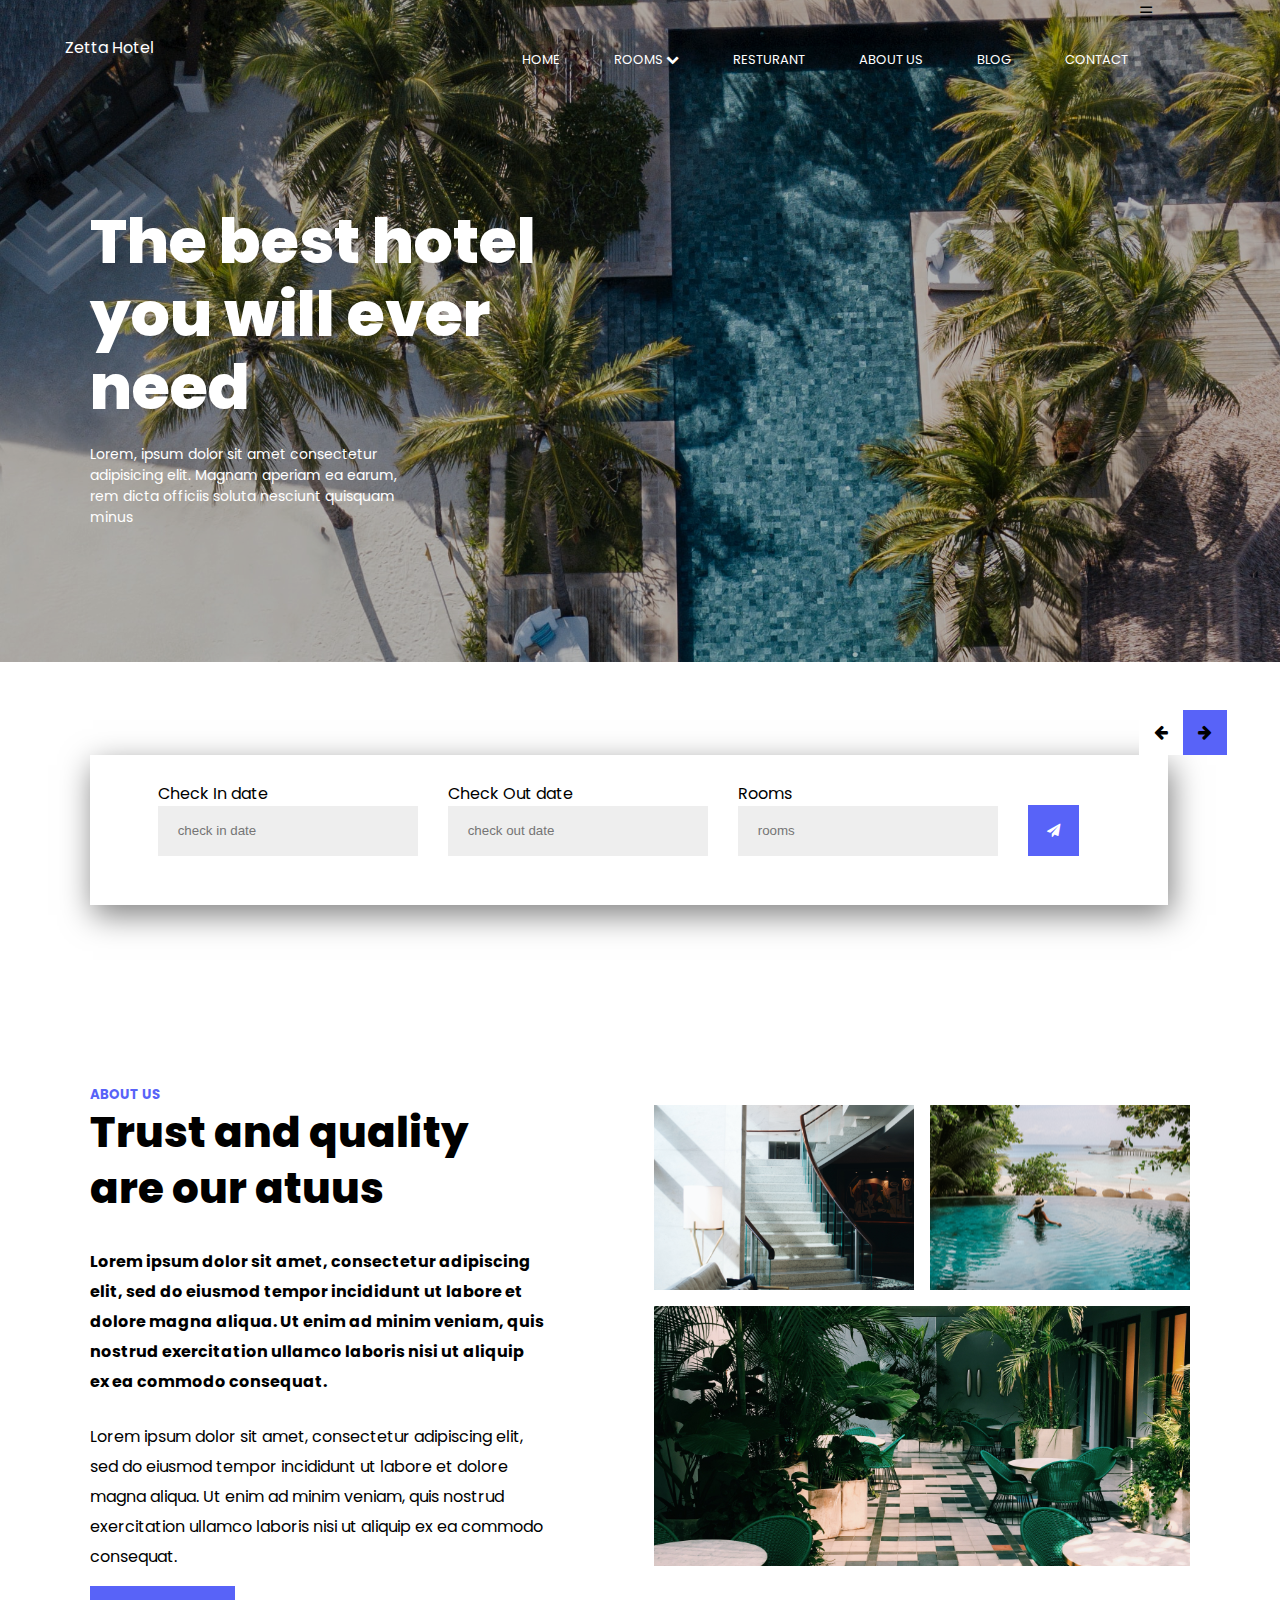
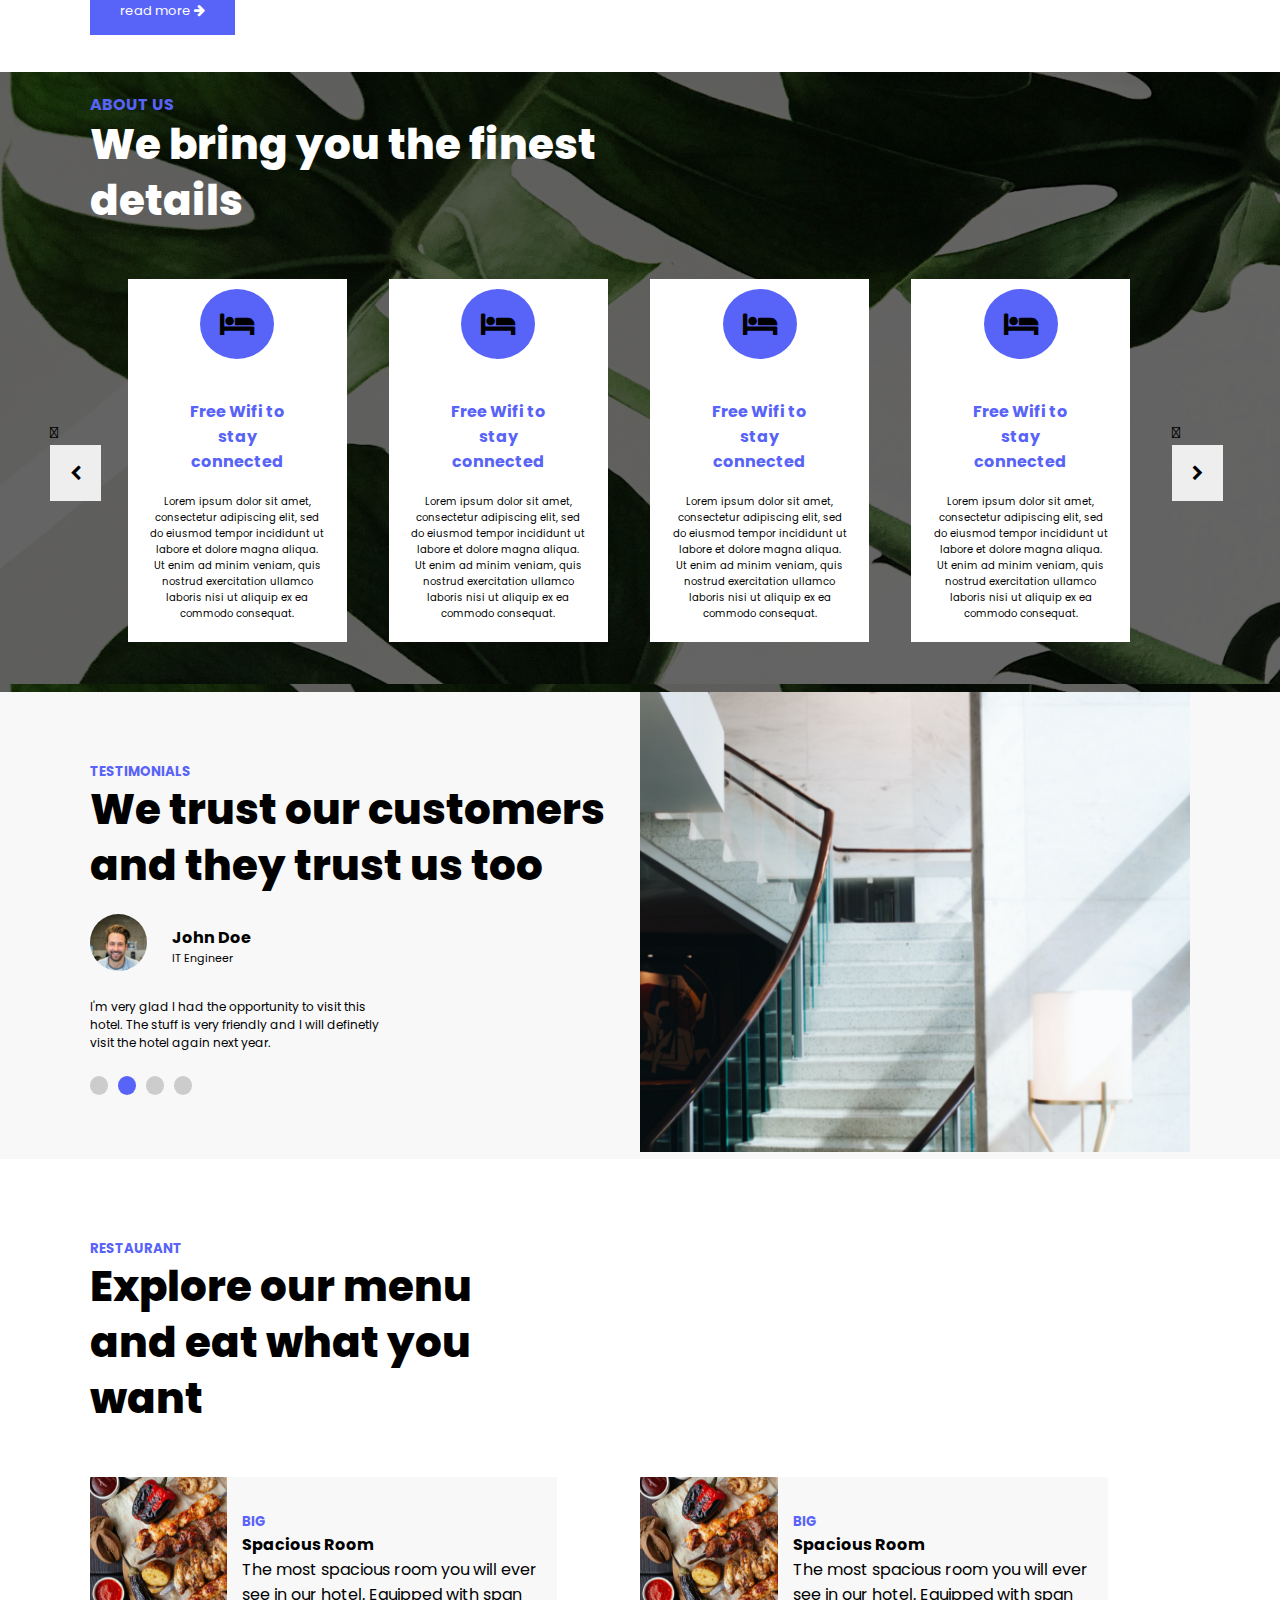
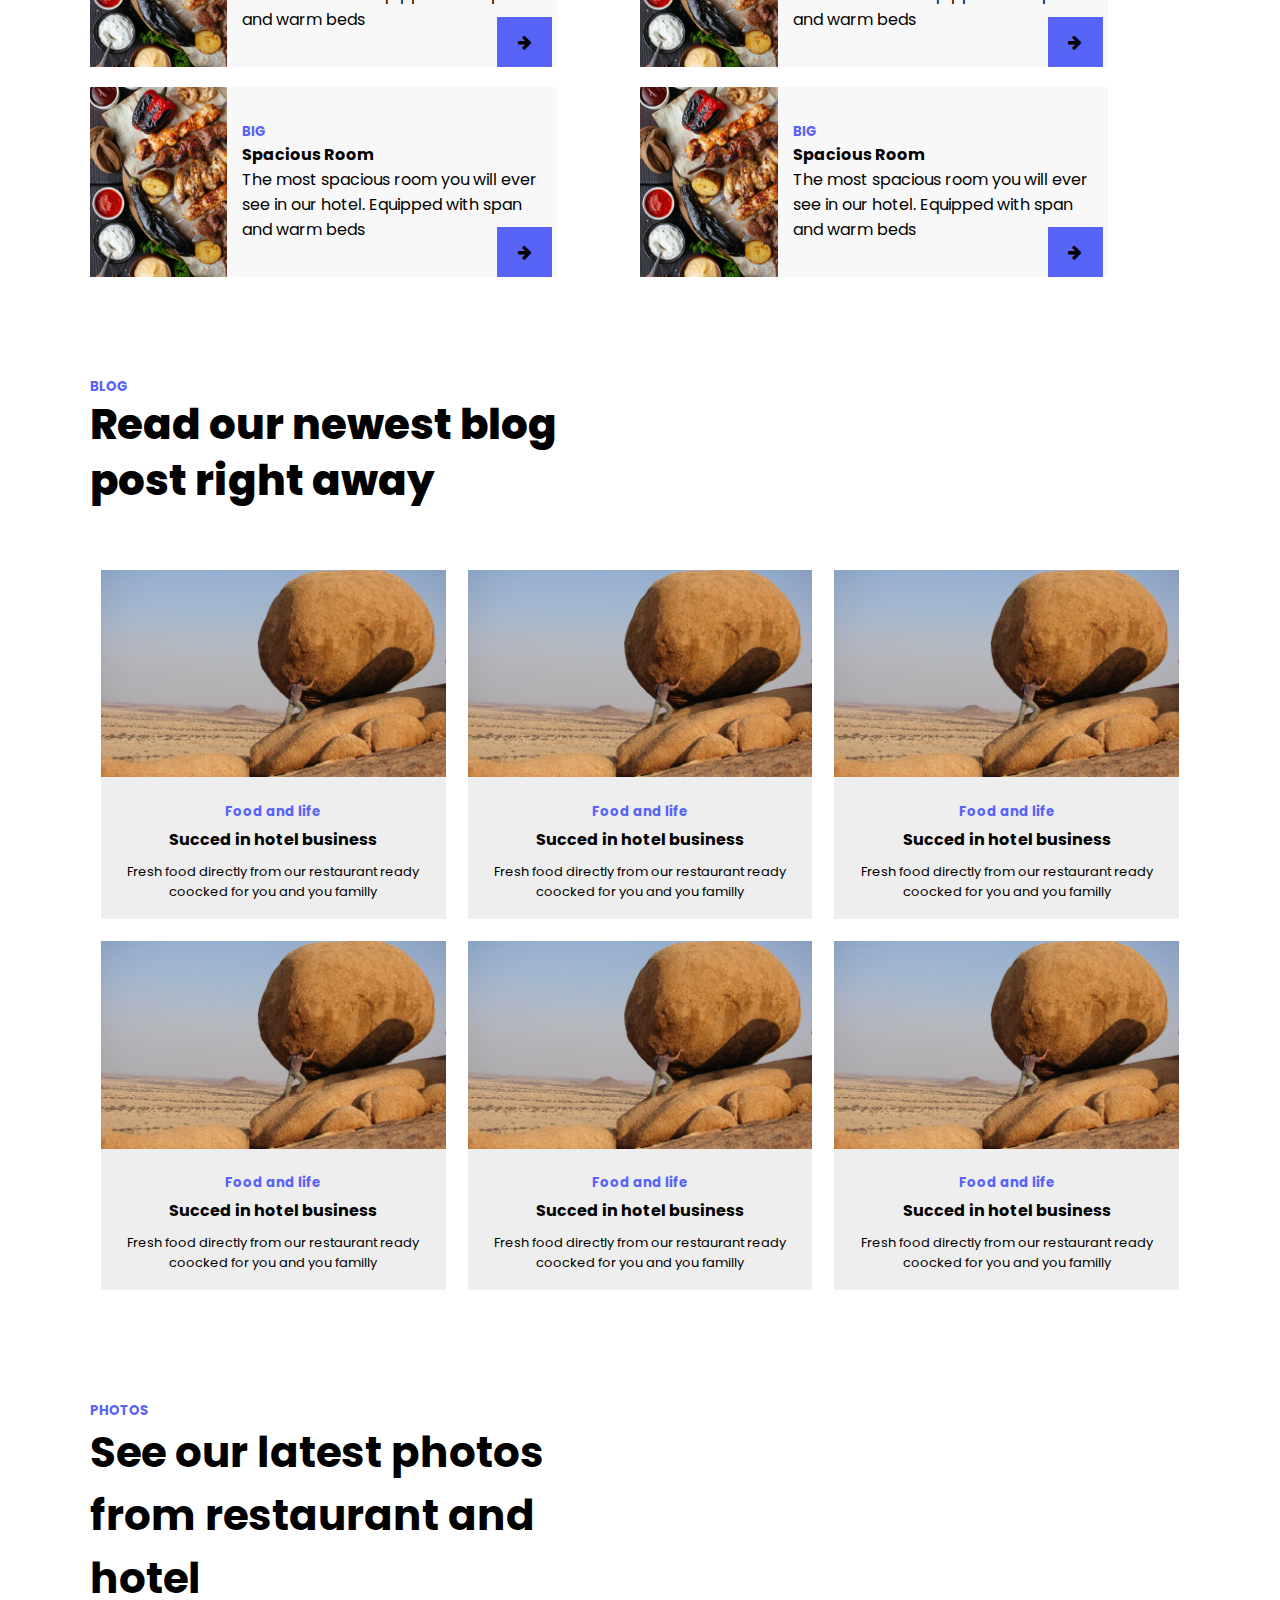
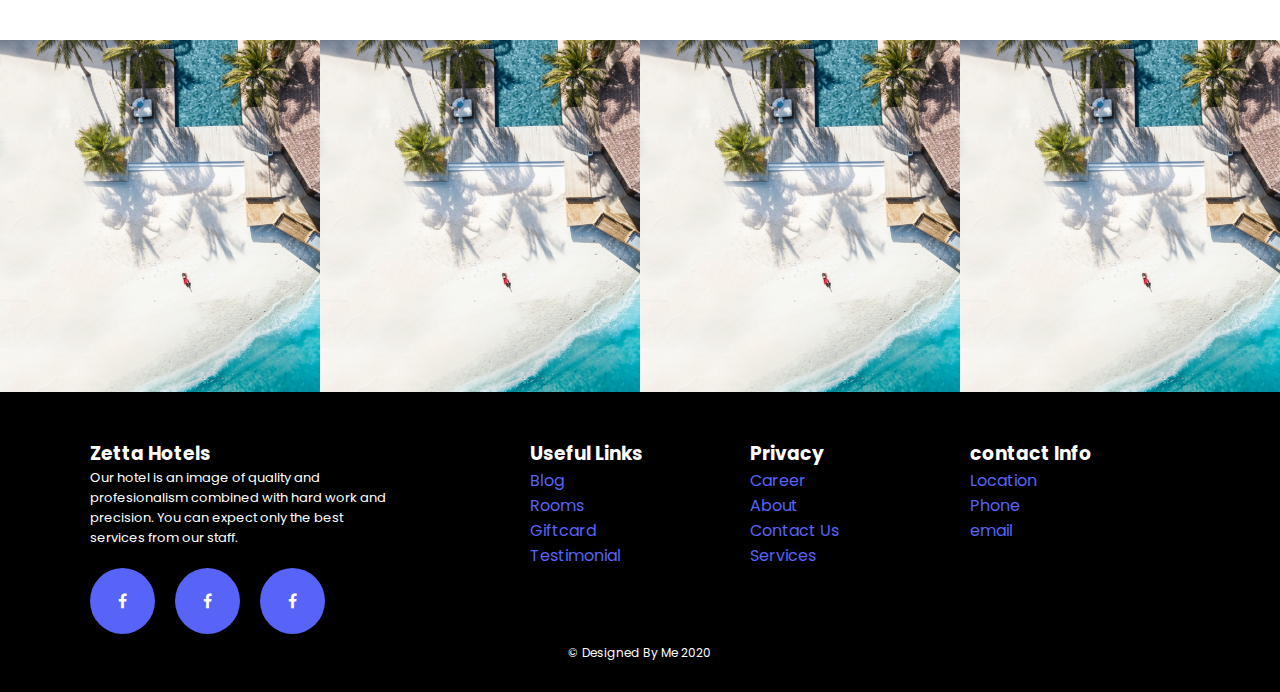
<file: index.html>
<!DOCTYPE html>
<html lang="en">
<head>
    <meta charset="UTF-8">
    <meta name="viewport" content="width=device-width, initial-scale=1.0">
    <title>Zetta Hotel | Home Page</title>
    <link rel="stylesheet" href="style.css">
    <link rel="stylesheet" href="resp-style.css">
    <link rel="stylesheet" href="about.css">
    <link rel="stylesheet" href="https://maxcdn.bootstrapcdn.com/font-awesome/4.7.0/css/font-awesome.min.css">
</head>
<body>
    <main class="main">
        <nav class="container">
            <div class="whole-nav">
                <div class="nav-brand">
                    <span><a href="index.html">Zetta Hotel</a></span>
                </div>
                <div class="nav">
                    <label for="toggle">&#9776;</label>
                    <input type="checkbox" name="" id="toggle">
                    <div class="menu">
                        <a href="index.html"> Home</a>
                        <a href="#"> Rooms <i class="fa fa-chevron-down"></i></a>
                        <a href="#"> Resturant</a>
                        <a href="about.html"> About Us</a>
                        <a href="#"> Blog</a>
                        <a href="#"> Contact</a>
                    </div>
                </div>
            </div>
        </nav>
        <div class="container">
            <div class="hero">
                <h1>The best hotel you will ever need</h1>
                <p>Lorem, ipsum dolor sit amet consectetur adipisicing elit. Magnam aperiam ea earum, rem dicta officiis soluta nesciunt quisquam minus</p>
            </div>
        </div>
        
    </main>
    <aside>
        <div class="container">
            <div class="arrows">
                <div class="right">
                    <i class="fa fa-arrow-left"></i>
                </div>
                <div class="left">
                    <i class="fa fa-arrow-right"></i>
                </div>
            </div>
            <div class="form-part">
                <form>
                    <div>
                        <label for="checkin">Check In date</label>
                        <input type="text" name="" id="checkin" placeholder="check in date">
                    </div>
                    <div>
                        <label for="checkout">Check Out date</label>
                        <input type="text" name="" id="checkout" placeholder="check out date">
                    </div>
                    <div>
                        <label for="rooms">Rooms</label>
                        <input type="text" name="" id="rooms" placeholder="rooms">
                    </div>
                    <button type="submit"><i class="fa fa-paper-plane"></i></button>
            
                </form>
            </div>
        </div>
    </aside>

    <section class="the-about">
        <section class="about-mainpage container">
            <div class="about2">
            <div class="about-heading">
                <h5>ABOUT US</h5>
                <h1>Trust and quality are our atuus</h1>
                <p><strong>Lorem ipsum dolor sit amet, consectetur adipiscing elit, sed do eiusmod tempor incididunt ut labore et dolore magna aliqua. Ut enim ad minim veniam, quis nostrud exercitation ullamco laboris nisi ut aliquip ex ea commodo consequat.</strong></p>
                <br /> 
                <p>Lorem ipsum dolor sit amet, consectetur adipiscing elit, sed do eiusmod tempor incididunt ut labore et dolore magna aliqua. Ut enim ad minim veniam, quis nostrud exercitation ullamco laboris nisi ut aliquip ex ea commodo consequat.</p>
                <br />
                <a href="about.html">read more <i class="fa fa-arrow-right"></i></a>
            </div>
            <div class="main-flex-image">
                
               <img src="./assets/img/2.png" alt="">
            </div>
        </div>
        </section>
    </section>

    <section class="detail">
        <div class="bk-black">
            <div class=" flexy-flex">
                <div class="container">
                    <h4>ABOUT US</h4>
                    <h1> We bring you the finest details</h1>
                </div>
                <div class="flex-outer-detail">
                <div>
                    <span class="fa-arrows"><i class="fa fa-chevron-left"></i></span>
                </div>
                <div class="flex-detail">
                    <div class=detail-one>
                        <i class="fa fa-hotel"></i>
                        <h4>Free Wifi to stay connected</h4>
                        <p>Lorem ipsum dolor sit amet, consectetur adipiscing elit, sed do eiusmod tempor incididunt ut labore et dolore magna aliqua. Ut enim ad minim veniam, quis nostrud exercitation ullamco laboris nisi ut aliquip ex ea commodo consequat.</p>
                    </div>
                    <div class=detail-one>
                        <i class="fa fa-hotel"></i>
                        <h4>Free Wifi to stay connected</h4>
                        <p>Lorem ipsum dolor sit amet, consectetur adipiscing elit, sed do eiusmod tempor incididunt ut labore et dolore magna aliqua. Ut enim ad minim veniam, quis nostrud exercitation ullamco laboris nisi ut aliquip ex ea commodo consequat.</p>
                    </div>
                    <div class=detail-one>
                        <i class="fa fa-hotel"></i>
                        <h4>Free Wifi to stay connected</h4>
                        <p>Lorem ipsum dolor sit amet, consectetur adipiscing elit, sed do eiusmod tempor incididunt ut labore et dolore magna aliqua. Ut enim ad minim veniam, quis nostrud exercitation ullamco laboris nisi ut aliquip ex ea commodo consequat.</p>
                    </div>
                    <div class=detail-one>
                        <i class="fa fa-hotel"></i>
                        <h4>Free Wifi to stay connected</h4>
                        <p>Lorem ipsum dolor sit amet, consectetur adipiscing elit, sed do eiusmod tempor incididunt ut labore et dolore magna aliqua. Ut enim ad minim veniam, quis nostrud exercitation ullamco laboris nisi ut aliquip ex ea commodo consequat.</p>
                    </div>
                </div>
                <div>
                    <span class="fa-arrows"><i class="fa fa-chevron-right"></i></span>
                </div>
            </div>
            </div>
        </div>
        
    </section>

    <section class="testi">
        <div class="container">
            <div class="testi-flex">
                <div class="testi-text">
                    <div class="test-head">
                        <h5 class="active">TESTIMONIALS</h5>
                        <H1>We trust our customers and they trust us too</H1>
                    </div>
                    <div class="test-aside">
                        <div class="test-aside-image">
                            <img src="./assets/img/4.png" alt="">
                        </div>
                        <div>
                            <h3>John Doe</h3>
                            <p>IT Engineer</p>
                        </div>
                    </div>
                    <div class="test-text">
                        <p>I'm very glad I had the opportunity to visit this hotel. The stuff is very friendly and I will definetly visit the hotel again next year.</p>
                    </div>
                    <div class="test-circle">
                        <span class="circle">
                            
                        </span>
                        <span class="circle-blue" >
                            
                        </span>
                        <span class="circle">
                            
                        </span>
                        <span class="circle">
                            
                        </span>
                    </div>
                </div>
                <div class="testi-image">
                    <img src="./assets/img/5.png" alt="" width= "100%">
                </div>
            </div>
        </div>
    </section>


    <section class="about-mainpage container">
        <div class="about-heading">
            <h5>RESTAURANT</h5>
            <h1>Explore our menu and eat what you want</h1>
        </div>
    </section>
    <section class="card card-main container">
        <div class="cardline">
            <div class="card-one">
                <div class="card-inline">
                    <div class="card-img">
                        <img src="./assets/img/food.png" alt="">
                    </div>
                    <div class="card-text">
                        <h5>BIG</h5>
                        <h4>Spacious Room</h4>
                        <p>The most spacious room you will ever see in our hotel. Equipped with span and warm beds</p>
                    </div>
                    <div class="card-icon">
                        <i class="fa fa-arrow-right"></i>
                    </div>
                </div>
            </div>
            <div class="card-one">
                <div class="card-inline">
                    <div class="card-img">
                        <img src="./assets/img/food.png" alt="">
                    </div>
                    <div class="card-text">
                        <h5>BIG</h5>
                        <h4>Spacious Room</h4>
                        <p>The most spacious room you will ever see in our hotel. Equipped with span and warm beds</p>
                    </div>
                    <div class="card-icon">
                        <i class="fa fa-arrow-right"></i>
                    </div>
                </div>
            </div>
        </div>
        <div class="cardline">
            <div class="card-one">
                <div class="card-inline">
                    <div class="card-img">
                        <img src="./assets/img/food.png" alt="">
                    </div>
                    <div class="card-text">
                        <h5>BIG</h5>
                        <h4>Spacious Room</h4>
                        <p>The most spacious room you will ever see in our hotel. Equipped with span and warm beds</p>
                    </div>
                    <div class="card-icon">
                        <i class="fa fa-arrow-right"></i>
                    </div>
                </div>
            </div>
            <div class="card-one">
                <div class="card-inline">
                    <div class="card-img">
                        <img src="./assets/img/food.png" alt="">
                    </div>
                    <div class="card-text">
                        <h5>BIG</h5>
                        <h4>Spacious Room</h4>
                        <p>The most spacious room you will ever see in our hotel. Equipped with span and warm beds</p>
                    </div>
                    <div class="card-icon">
                        <i class="fa fa-arrow-right"></i>
                    </div>
                </div>
            </div>
        </div>
        
    </section>

    <section class="blog">
        <section class="about-mainpage container">
            <div class="about-heading">
                <h5>BLOG</h5>
                <h1>Read our newest blog post right away</h1>
            </div>
        </section>
        <article class="container">
            <div class="blog-group">
                <div class="blog-card">
                    <img src="./assets/img/3.png" alt="" width="100%">
                    <div class="center bg-grey">
                        <h5 class="active">Food and life</h5>
                        <h4>Succed in hotel business</h4>
                        <p>Fresh food directly from our restaurant ready coocked for you and you familly</p>
                    </div>
                    
                </div>
                <div class="blog-card">
                    <img src="./assets/img/3.png" alt="" width="100%">
                    <div class="center bg-grey">
                        <h5 class="active">Food and life</h5>
                        <h4>Succed in hotel business</h4>
                        <p>Fresh food directly from our restaurant ready coocked for you and you familly</p>
                    </div>
                    
                </div>
                <div class="blog-card">
                    <img src="./assets/img/3.png" alt="" width="100%">
                    <div class="center bg-grey">
                        <h5 class="active">Food and life</h5>
                        <h4>Succed in hotel business</h4>
                        <p>Fresh food directly from our restaurant ready coocked for you and you familly</p>
                    </div>
                    
                </div>
            </div>

            <div class="blog-group">
                <div class="blog-card">
                    <img src="./assets/img/3.png" alt="" width="100%">
                    <div class="center bg-grey">
                        <h5 class="active">Food and life</h5>
                        <h4>Succed in hotel business</h4>
                        <p>Fresh food directly from our restaurant ready coocked for you and you familly</p>
                    </div>
                    
                </div>
                <div class="blog-card">
                    <img src="./assets/img/3.png" alt="" width="100%">
                    <div class="center bg-grey">
                        <h5 class="active">Food and life</h5>
                        <h4>Succed in hotel business</h4>
                        <p>Fresh food directly from our restaurant ready coocked for you and you familly</p>
                    </div>
                    
                </div>
                <div class="blog-card">
                    <img src="./assets/img/3.png" alt="" width="100%">
                    <div class="center bg-grey">
                        <h5 class="active">Food and life</h5>
                        <h4>Succed in hotel business</h4>
                        <p>Fresh food directly from our restaurant ready coocked for you and you familly</p>
                    </div>
                    
                </div>
            </div>

        </article>
    </section>

    <section class="pictures ">
        <div class="container">
        <div class="picture-heading ">
            <h5 class="active">PHOTOS</h5>
            <h1>See our latest photos from restaurant and hotel</h1>
        </div>
    </div>
        <div class="gallery">
            <div class="img-ga">
                <img src="./assets/img/pic.png" alt="">
            </div>
            <div class="img-ga">
                <img src="./assets/img/pic.png" alt="">
            </div>
            <div class="img-ga">
                <img src="./assets/img/pic.png" alt="">
            </div>
            <div class="img-ga">
                <img src="./assets/img/pic.png" alt="">
            </div>
        </div>
    </section>
    <footer>
        <div class="container">
            <div class="footer">
                <div class="main-footer">
                    <h3>
                        Zetta Hotels
                    </h3>
                    <p class="p">Our hotel is an image of quality and profesionalism combined with hard work and precision. You can expect only the best services from our staff.</p>
                    <div class="socials">
                        <i class="fa fa-facebook"></i>
                        <i class="fa fa-facebook"></i>
                        <i class="fa fa-facebook"></i>
                    </div>
                </div>
                <div class="use-links">
                    <h3>Useful Links</h3>
                    <li><a href="#">Blog</a></li>
                    <li><a href="#">Rooms</a></li>
                    <li><a href="#">Giftcard</a></li>
                    <li><a href="#">Testimonial</a></li>
                </div>
                <div class="use-links">
                    <h3>Privacy</h3>
                    <li><a href="#">Career</a></li>
                    <li><a href="#">About</a></li>
                    <li><a href="#">Contact Us</a></li>
                    <li><a href="#">Services</a></li>
                </div>
                <div class="use-links">
                    <h3>contact Info</h3>
                    
                    <li><a href="#">Location</a></li>
                    <li><a href="#">Phone</a></li>
                    <li><a href="#">email</a></li>
                </div>
            </div>
            <div class="last">&copy; Designed By Me 2020</div>
        </div>
    </footer>
    
</body>
</html>
</file>
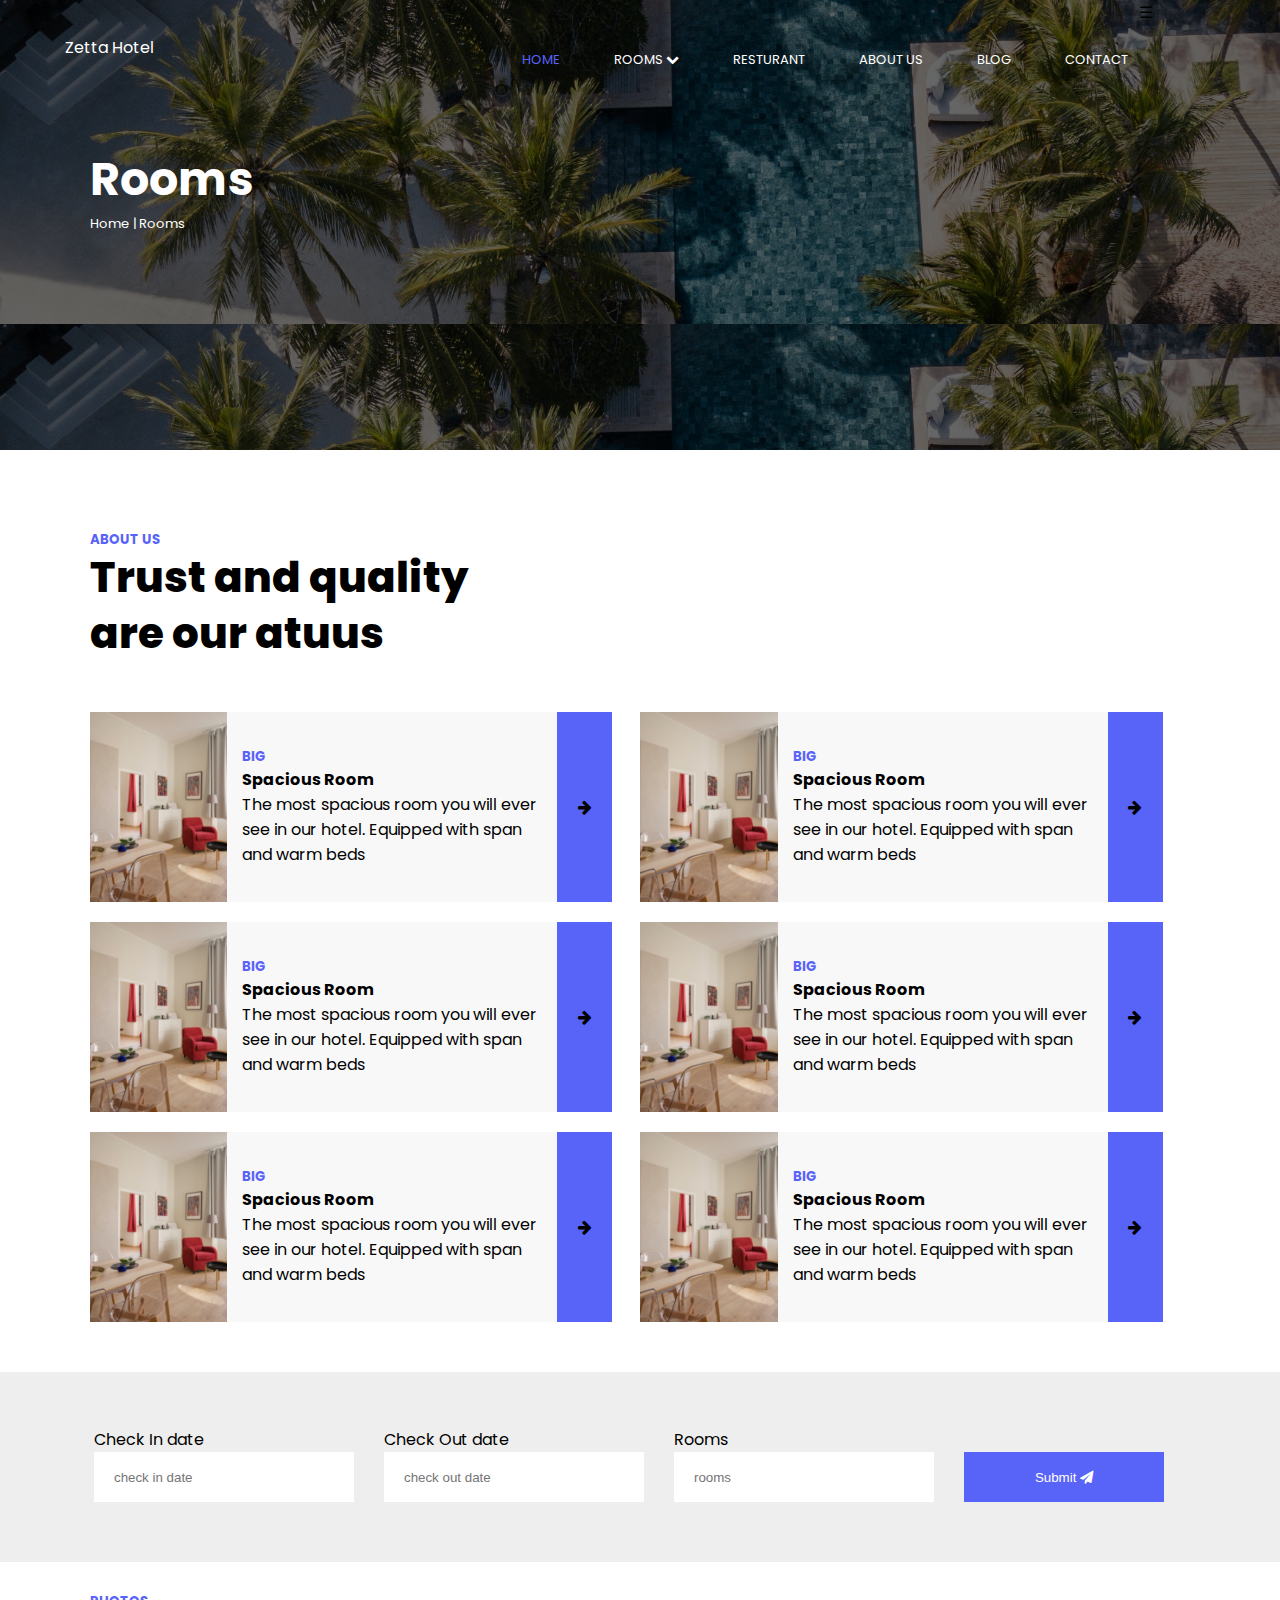
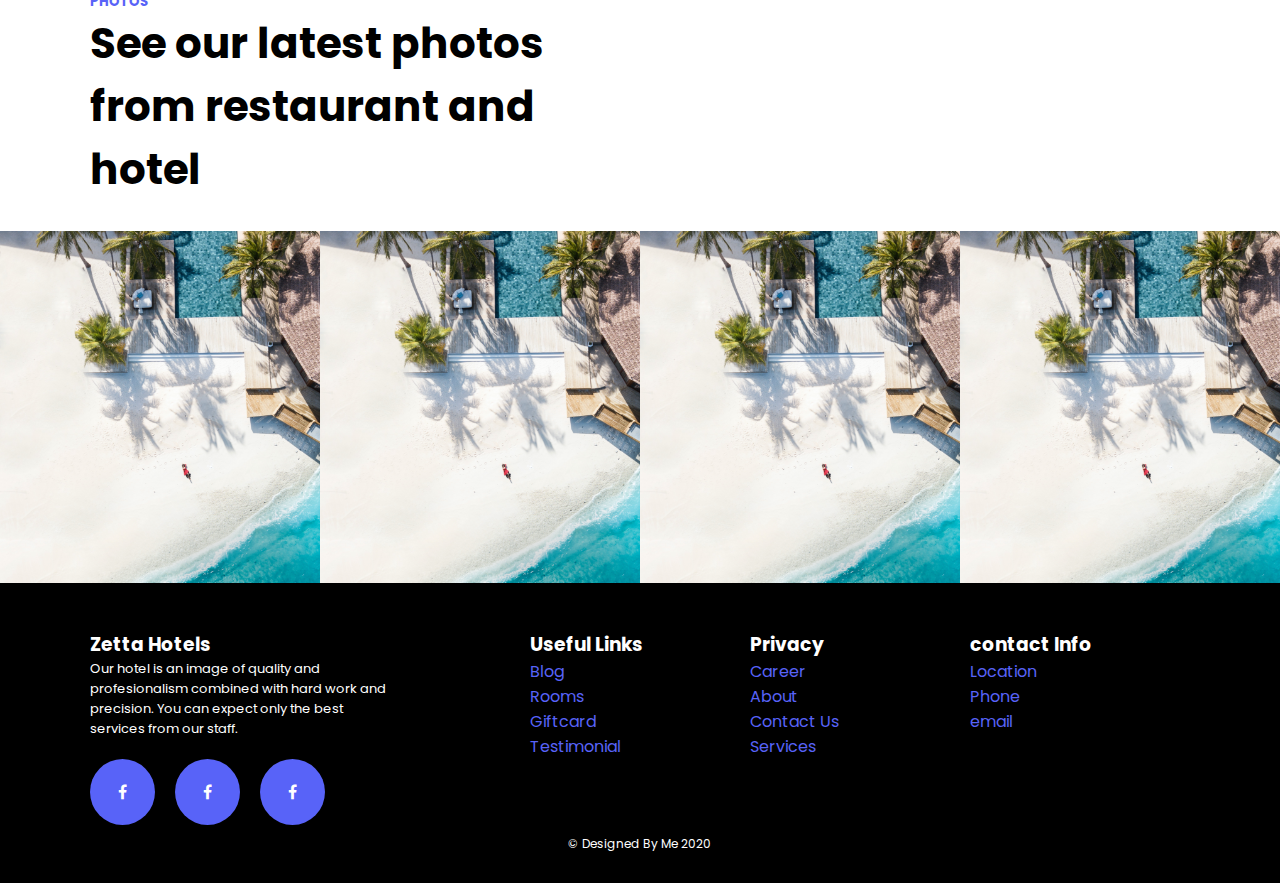
<file: about.html>
<!DOCTYPE html>
<html lang="en">
<head>
    <meta charset="UTF-8">
    <meta name="viewport" content="width=device-width, initial-scale=1.0">
    <title>Zetta Hotel | About Page</title>
    
    <link rel="stylesheet" href="style.css">
    <link rel="stylesheet" href="resp-style.css">
    <link rel="stylesheet" href="about.css">
    <link rel="stylesheet" href="https://maxcdn.bootstrapcdn.com/font-awesome/4.7.0/css/font-awesome.min.css">
</head>
<body>
    <main>
        <div class="about-top">
            <div class="bg-black">
            <nav class="container">
                <div class="whole-nav">
                    <div class="nav-brand">
                        <span><a href="index.html">Zetta Hotel</a></span>
                    </div>
                    <div class="nav">
                        <label for="toggle">&#9776;</label>
                        <input type="checkbox" name="" id="toggle">
                        <div class="menu">
                            <a href="index.html" class="active"> Home</a>
                            <a href="#"> Rooms <i class="fa fa-chevron-down"></i></a>
                            <a href="#"> Resturant</a>
                            <a href="about.html"> About Us</a>
                            <a href="#"> Blog</a>
                            <a href="#"> Contact</a>
                        </div>
                    </div>
                </div>
            </nav>
            <aside class="container">
                <div class="text-about-top">
                    <h1>Rooms</h1>
                    <p>Home | Rooms</p>
                </div>
            </aside>
        </div>  
        </div>
    </main>
    <section class="about-mainpage container">
        <div class="about-heading">
            <h5>ABOUT US</h5>
            <h1>Trust and quality are our atuus</h1>
        </div>
    </section>
    <section class="card container">
        <div class="cardline">
            <div class="card-one">
                <div class="card-inline">
                    <div class="card-img">
                        <img src="./assets/img/1.png" alt="">
                    </div>
                    <div class="card-text">
                        <h5>BIG</h5>
                        <h4>Spacious Room</h4>
                        <p>The most spacious room you will ever see in our hotel. Equipped with span and warm beds</p>
                    </div>
                    <div class="card-icon">
                        <i class="fa fa-arrow-right"></i>
                    </div>
                </div>
            </div>
            <div class="card-one">
                <div class="card-inline">
                    <div class="card-img">
                        <img src="./assets/img/1.png" alt="">
                    </div>
                    <div class="card-text">
                        <h5>BIG</h5>
                        <h4>Spacious Room</h4>
                        <p>The most spacious room you will ever see in our hotel. Equipped with span and warm beds</p>
                    </div>
                    <div class="card-icon">
                        <i class="fa fa-arrow-right"></i>
                    </div>
                </div>
            </div>
        </div>
        <div class="cardline">
            <div class="card-one">
                <div class="card-inline">
                    <div class="card-img">
                        <img src="./assets/img/1.png" alt="">
                    </div>
                    <div class="card-text">
                        <h5>BIG</h5>
                        <h4>Spacious Room</h4>
                        <p>The most spacious room you will ever see in our hotel. Equipped with span and warm beds</p>
                    </div>
                    <div class="card-icon">
                        <i class="fa fa-arrow-right"></i>
                    </div>
                </div>
            </div>
            <div class="card-one">
                <div class="card-inline">
                    <div class="card-img">
                        <img src="./assets/img/1.png" alt="">
                    </div>
                    <div class="card-text">
                        <h5>BIG</h5>
                        <h4>Spacious Room</h4>
                        <p>The most spacious room you will ever see in our hotel. Equipped with span and warm beds</p>
                    </div>
                    <div class="card-icon">
                        <i class="fa fa-arrow-right"></i>
                    </div>
                </div>
            </div>
        </div>
        <div class="cardline">
            <div class="card-one">
                <div class="card-inline">
                    <div class="card-img">
                        <img src="./assets/img/1.png" alt="">
                    </div>
                    <div class="card-text">
                        <h5>BIG</h5>
                        <h4>Spacious Room</h4>
                        <p>The most spacious room you will ever see in our hotel. Equipped with span and warm beds</p>
                    </div>
                    <div class="card-icon">
                        <i class="fa fa-arrow-right"></i>
                    </div>
                </div>
            </div>
            <div class="card-one">
                <div class="card-inline">
                    <div class="card-img">
                        <img src="./assets/img/1.png" alt="">
                    </div>
                    <div class="card-text">
                        <h5>BIG</h5>
                        <h4>Spacious Room</h4>
                        <p>The most spacious room you will ever see in our hotel. Equipped with span and warm beds</p>
                    </div>
                    <div class="card-icon">
                        <i class="fa fa-arrow-right"></i>
                    </div>
                </div>
            </div>
        </div>
    </section>
    <section >
        <div class="form-section">
            <div class="container">
                <form>
                    <div>
                        <label for="checkin">Check In date</label>
                        <input type="text" name="" id="checkin" placeholder="check in date">
                    </div>
                    <div>
                        <label for="checkout">Check Out date</label>
                        <input type="text" name="" id="checkout" placeholder="check out date">
                    </div>
                    <div>
                        <label for="rooms">Rooms</label>
                        <input type="text" name="" id="rooms" placeholder="rooms">
                    </div>
                    <button type="submit"> Submit <i class="fa fa-paper-plane"></i></button>
            
                </form>
            </div>
        </div>
    </section>
    <section class="pictures ">
        <div class="container">
        <div class="picture-heading ">
            <h5 class="active">PHOTOS</h5>
            <h1>See our latest photos from restaurant and hotel</h1>
        </div>
    </div>
        <div class="gallery">
            <div class="img-ga">
                <img src="./assets/img/pic.png" alt="">
            </div>
            <div class="img-ga">
                <img src="./assets/img/pic.png" alt="">
            </div>
            <div class="img-ga">
                <img src="./assets/img/pic.png" alt="">
            </div>
            <div class="img-ga">
                <img src="./assets/img/pic.png" alt="">
            </div>
        </div>
    </section>
    <footer>
        <div class="container">
            <div class="footer">
                <div class="main-footer">
                    <h3>
                        Zetta Hotels
                    </h3>
                    <p class="p">Our hotel is an image of quality and profesionalism combined with hard work and precision. You can expect only the best services from our staff.</p>
                    <div class="socials">
                        <i class="fa fa-facebook"></i>
                        <i class="fa fa-facebook"></i>
                        <i class="fa fa-facebook"></i>
                    </div>
                </div>
                <div class="use-links">
                    <h3>Useful Links</h3>
                    <li><a href="#">Blog</a></li>
                    <li><a href="#">Rooms</a></li>
                    <li><a href="#">Giftcard</a></li>
                    <li><a href="#">Testimonial</a></li>
                </div>
                <div class="use-links">
                    <h3>Privacy</h3>
                    <li><a href="#">Career</a></li>
                    <li><a href="#">About</a></li>
                    <li><a href="#">Contact Us</a></li>
                    <li><a href="#">Services</a></li>
                </div>
                <div class="use-links">
                    <h3>contact Info</h3>
                    
                    <li><a href="#">Location</a></li>
                    <li><a href="#">Phone</a></li>
                    <li><a href="#">email</a></li>
                </div>
            </div>
            <div class="last">&copy; Designed By Me 2020</div>
        </div>
    </footer>
</body>
</html>
</file>
<file: style.css>
@import url('https://fonts.googleapis.com/css2?family=Poppins:wght@400;500;600;700&display=swap');
*{
    padding: 0;
    margin: 0;
    box-sizing: border-box;
}

body{
    font-family: 'Poppins', sans-serif;
    overflow-x: hidden;
}
.main {
    
    width: 100vw;
    height: 90vh;
    background: transparent url('assets/img/bg.png') 0% 0% no-repeat padding-box;
    overflow-x: hidden;
}
.container{
    width: 86%;
    margin: auto;
}
.hero{
    padding-top: 10%
}
.hero h1{
    width: 50%;
    font: normal normal 800 62px/73px Poppins;
    letter-spacing: 0px;
    color: #FFFFFF;
}
.hero p{
    width: 30%;
    font: normal normal normal 14px/21px Poppins;
    color: #FFFFFF;
    padding-top: 20px
}

.form-part{
    background-color: #FFFFFF;
    height: 150px;
    position: relative;
    top: -100px;
    left: 0;
    z-index: 2;
    width: 98%;
    box-shadow: 3px 10px 30px rgba(0, 0, 0, 0.5);

}
.form-part label{
    display: block;
    
}
button {
    width: 51px;
    height: 51px;
    background: #5863F8 0% 0% no-repeat padding-box;
    border: 0;
    margin-top:25px
}
input{
    width: 260px;
    height: 50px;
    display: block ;
    margin-right: 30px;
    background-color: #eee;
    border: 0;
}
input[type=text]::placeholder{
    padding-left: 20px
}

.fa-paper-plane{
    margin: 0 auto;
    color: #FFFFFF;

}
form {
    display: flex;
    width: 98%;
    align-items: center;
    align-content: center;
    justify-content: center;
    justify-items: center;
    padding-top: 25px;
    
}

.right{
    padding: 10px 15px 10px 15px;
    background-color: #FFFFFF;
}

.left{
    padding: 10px 15px 10px 15px;
    background-color: #5863F8;
}
.arrows{
    display: flex;
    position: relative;
    z-index: 4;
    top: -100px;
    left: 1049px;
   
}

.whole-nav{
    display: flex;
    width: 98%;
    align-items: center;
    align-content: center;
    justify-content: center;
    justify-items: center;
}
.nav-brand{
width: 40%;
justify-self: left;
margin-left: -40px;

}
.nav-brand a{
    text-decoration: none;
    color: #FFFFFF;
}
.nav{
    text-align: right;
    /* height: 70px;
    line-height: 70px; */
}
.menu{
    margin: 0
}
.menu a{
    clear: right;
    text-decoration: none;
    margin: 0 25px;
    color: white;
    line-height: 70px;
    text-transform: uppercase;
    font-size: 13px;
}
.menu label{
    margin: 0 0 0 200px;
    font-size: 26px;
    line-height: 70px;
    display: none;
    width: 30px;
    float: right;
    color: #FFFFFF;
}
#toggle{
    display: none;
}
.card-main .card-icon{
    height: 50px !important; 
    display: flex;
    position: relative !important;
    bottom: -140px !important;
    left: -60px !important;
    
}

.about2{
    display:flex;
    width: 100%;
    align-items: center;
    align-content: center;
    justify-content: center;
    justify-items: center;
}
.about2 .about-heading {
    width: 90%;
    margin-right: 10%;
}

.about2 h1{
    margin-bottom: 30px;
}
.about2 p{
    line-height: 30px;
}
.about2 a{
    padding: 15px 30px 15px 30px ;
    background-color: #5863F8;
    color: white;
    text-decoration: none;
    font-size: 13px
}
.center{
    text-align: center;
}
.blog-group{
    display: flex;
    width: 100%
}
.blog-group p {
    font-size: 13px;
    margin-top: 10px
}
.blog-group h5{
    margin-bottom: 5px
}
.blog-card{
    width: 32%;
    margin: 1%;
    background-color: #eee;
}

.bg-grey{
    background-color: #eee;
    padding:5%;
}
.blog{
    margin-bottom: 100px;
}
.blog .about-heading {
    width: 50% !important;
}

.testimonial{
    background-color: #fff;
}
.test-head{
    width: 100%;
    padding-top: 70px;
}
.test-head h1 {
    font: normal normal 800 42px/56px Poppins;
}
.test-aside p{
    font-size: 11px;
}
.test-aside h3{
    font-size: 16px;
}

.test-aside{
    display: flex;
    padding: 20px 0;
    width: 100%;
    align-items: center;
    align-content: center;
    
}
.test-aside-image{
    width: 15%
}
.test-text{
    font-size: 12px;
    width: 300px;
    padding-bottom: 20px;

}

.circle{
    background-color: #ccc;
    margin-right: 10px;
    border-radius: 50%;
    font-size:12px;
    padding: 1px 9px 1px 9px;
    color: #5863F8
}
.circle-blue{
    background-color: #5863F8;
    margin-right: 10px;
    border-radius: 50%;
    font-size:12px;
    padding: 1px 9px 1px 9px;
    color: #5863F8
}

.test-circle{
    padding-bottom: 20px;

}

.testi-flex{
    display: flex;
    width: 100%;
}
.testi-image{
    width: 50%;
}
.testi-text{
    width: 50%;
}
.testi{
    background-color: #f8f8f8;
}
.detail{
    background-image: url(./assets/img/6.png);
    min-height: 50vh;
}
.bk-black{
    position: relative;
    top: 0;
    left: 0;
    width: 100%;
    min-height: 50vh;
    background-color: rgba(0, 0, 0, 0.6);
    z-index: 6;
}

.fa-arrows .fa-chevron-left{
    padding: 20px;
    background-color: #eee;
    margin-right: 20px;
}
.fa-arrows .fa-chevron-right{
    padding: 20px;
    background-color: #eee;
    
}
.flex-detail{
    width: 90%;
    margin: auto;
    display: flex;
}
.detail-one{
    width: 23%;
    margin-right: 4%;
    background-color: #fff;
    font-size: 30px;
    text-align: center;
}
.fa-hotel{
    background-color: #5863F8;
    border-radius: 50%;
    padding: 20px;
    margin-bottom: 20px;
    margin-top: 10px;
    
}

.detail-one h4{
    font-size: 16px;
    width: 60%;
    margin: auto;
}

.detail-one p {
    font-size: 10px;
    width: 80%;
    margin: 20px auto;
    
}
.flex-outer-detail{
    display:flex;
    padding: 50px;
    align-items: center;
    align-content: center;
}

.flexy-flex h1{
    font: normal normal 800 42px/56px Poppins;
    width: 50%;
    color: white;
}

.flexy-flex h4{
    color: #5863F8;
    padding-top: 20px
}
</file>
<file: resp-style.css>
@media all and (max-width: 992px){
    @import url('https://fonts.googleapis.com/css2?family=Poppins:wght@400;500;600;700&display=swap');
*{
    padding: 0;
    margin: 0;
    box-sizing: border-box;
}

body{
    font-family: 'Poppins', sans-serif;
    overflow-x: hidden;
}
.main {
    top: 0px;
    left: 0px;
    width: 100vw;
    height: 90vh;
    background: transparent url('assets/img/bg.png') 0% 0% no-repeat padding-box;
    overflow-x: hidden;
}
.container{
    width: 92%;
    margin: auto;
}
.hero{
    padding-top: 20%
}
.hero h1{
    width: 80%;
    font: normal normal 800 50px/60px Poppins;
    letter-spacing: 0px;
    color: #FFFFFF; 
}
.hero p{
    width: 80%;
    font: normal normal normal 14px/21px Poppins;
    color: #FFFFFF;
    padding-top: 20px
}

.form-part{
    background-color: #FFFFFF;
    height: 150px;
    position: relative;
    top: -100px;
    left: 0;
    z-index: 2;
    width: 98%;

}
button {
    width: 51px;
    height: 51px;
    background: #5863F8 0% 0% no-repeat padding-box;
    border: 0;
    margin-bottom: 20px;
    margin-left: -40px
}
input{
    width: 260px;
    height: 50px;
    display: block ;
    margin-right: 30px;
    background-color: #eee;
    border: 0;
}
input[type=text]::placeholder{
    padding-left: 20px
}

.fa-paper-plane{
    margin: 0 auto;
    color: #FFFFFF;

}
form {
    display: flex;
    flex-direction: column;
    width: 98%;
    align-items: center;
    align-content: center;
    justify-content: center;
    justify-items: center;
    padding-top: 25px;
    
}
form > div{
    margin-bottom: 10px;
}

.right{
    padding: 10px 15px 10px 15px;
    background-color: #FFFFFF;
}

.left{
    padding: 10px 15px 10px 15px;
    background-color: #5863F8;
}
.arrows{
    display: flex;
    position: relative;
    z-index: 4;
    top: -100px;
    left: 357px
   
}
label{
    display: block;
    cursor: pointer;
}
.menu{
    text-align: center;
    width:100%;
    display: none;
}
.menu a{
    display: block;
    border-bottom: 1px solid #eee;
    margin: 0;
}
#toggle:checked + .menu {
    display: block;
}

/* about page */
.text-about-top{
    color: white;
    margin-top: 30px;
}



footer{
    background-color: black;
    color: #fff;
    padding-top: 50px;
    padding-bottom: 20px;
    margin-top: -10px;
}
.footer{
    display: flex;
    flex-direction: column;
    width: 100% !important;
    box-sizing: border-box;
}
.main-footer{
    width: 98%
}
.main-footer p{
    font-size: 13px;
}
.socials{
    display: flex;
}
.fa-facebook{
    background-color: #5863F8;
    margin-right: 20px;
    padding: 25px 28px;
    border-radius: 50%;
    margin-top: 20px;
}
.use-links li{
    list-style-type: none;
}
.use-links a{
    text-decoration: none;
    color: #5863F8
}
.use-links{
    width: 98% !important;
}

.p{
    width: 100% !important;
}
.last{
    text-align: center;
    font-size: 12px;
    padding:10px;
}


}
</file>
<file: about.css>
*{
    padding: 0;
    margin: 0;
    box-sizing: border-box;
}

body{
    font-family: 'Poppins', sans-serif;
    overflow-x: hidden;
}

.about-top{
    background-image: url(./assets/img/about.png);
    width: 100%;
    height: 50vh;

}
.active{
    color: #5863F8 !important;
    
}
.text-about-top{
    color: white;
    margin-top: 50px;
}
.text-about-top h1{
    font-size: 46px;
}
.text-about-top p{
    font-size: 13px;
}
.bg-black{
    position:absolute;
    top: 0;
    left: 0;
    width: 100%;
    height: 50vh;
    background-color: rgba(0, 0, 0, 0.6)
}
.about-heading{
    width: 35%;
    padding-top: 80px;
    padding-bottom: 50px;
}
.about-heading h1{
    font: normal normal 800 42px/56px Poppins;

}
.about-heading h5{
    color: #5863F8
}
.cardline{
    display:flex;
    width: 100%;
}
.card-one{
    width: 50%;
}
.card-inline{
    width: 100%;
    height: 190px;
    display: flex;
    margin-bottom: 20px
}

.card-img{
    width:25%;
}
.card-text{
    width: 60%;
    background-color: #f8f8f8;
    padding: 15px;
    display: flex;
    flex-direction: column;
    justify-content: center;
    justify-items: center;
}
.card-text h5{
    color: #5863F8;
}
.card-icon{
    width: 10%;
    background-color: #5863F8;
    text-align: center;
    display: flex;
    align-items: center;
    align-content: center;
    justify-content: center;
    justify-items: center;
}
.form-section{
    background-color: #eee;
    margin-top:30px;
    margin-bottom: 30px;
    padding: 30px 0 60px 0
}

.form-section input{
    background-color: #fff;

}

.form-section button {
    width: 200px;
    height: 50px;
    background: #5863F8 0% 0% no-repeat padding-box;
    border: 0;
    color: white;
    margin-top: 25px;
}

.picture-heading{
    width: 50%;
    margin-top: 20px;
    margin-bottom: 30px;
}
.picture-heading h1{
    font-size: 42px
}
.gallery{
    display: flex;
    width:100%;
}
.img-ga{
    width: 25%;
}
footer{
    background-color: black;
    color: #fff;
    padding-top: 50px;
    padding-bottom: 20px;
    margin-top: -10px;
    width: 100%;
}
.main-footer{
    width: 40%
}
.main-footer p{
    font-size: 13px;
}
.socials{
    display: flex;
}
.fa-facebook{
    background-color: #5863F8;
    margin-right: 20px;
    padding: 25px 28px;
    border-radius: 50%;
    margin-top: 20px;
}
.use-links li{
    list-style-type: none;
}
.use-links a{
    text-decoration: none;
    color: #5863F8
}
.use-links{
    width: 20%;
}
.footer{
    display: flex;
}
.p{
    width: 70%
}
.last{
    text-align: center;
    font-size: 12px;
    padding:10px;
}
</file>
